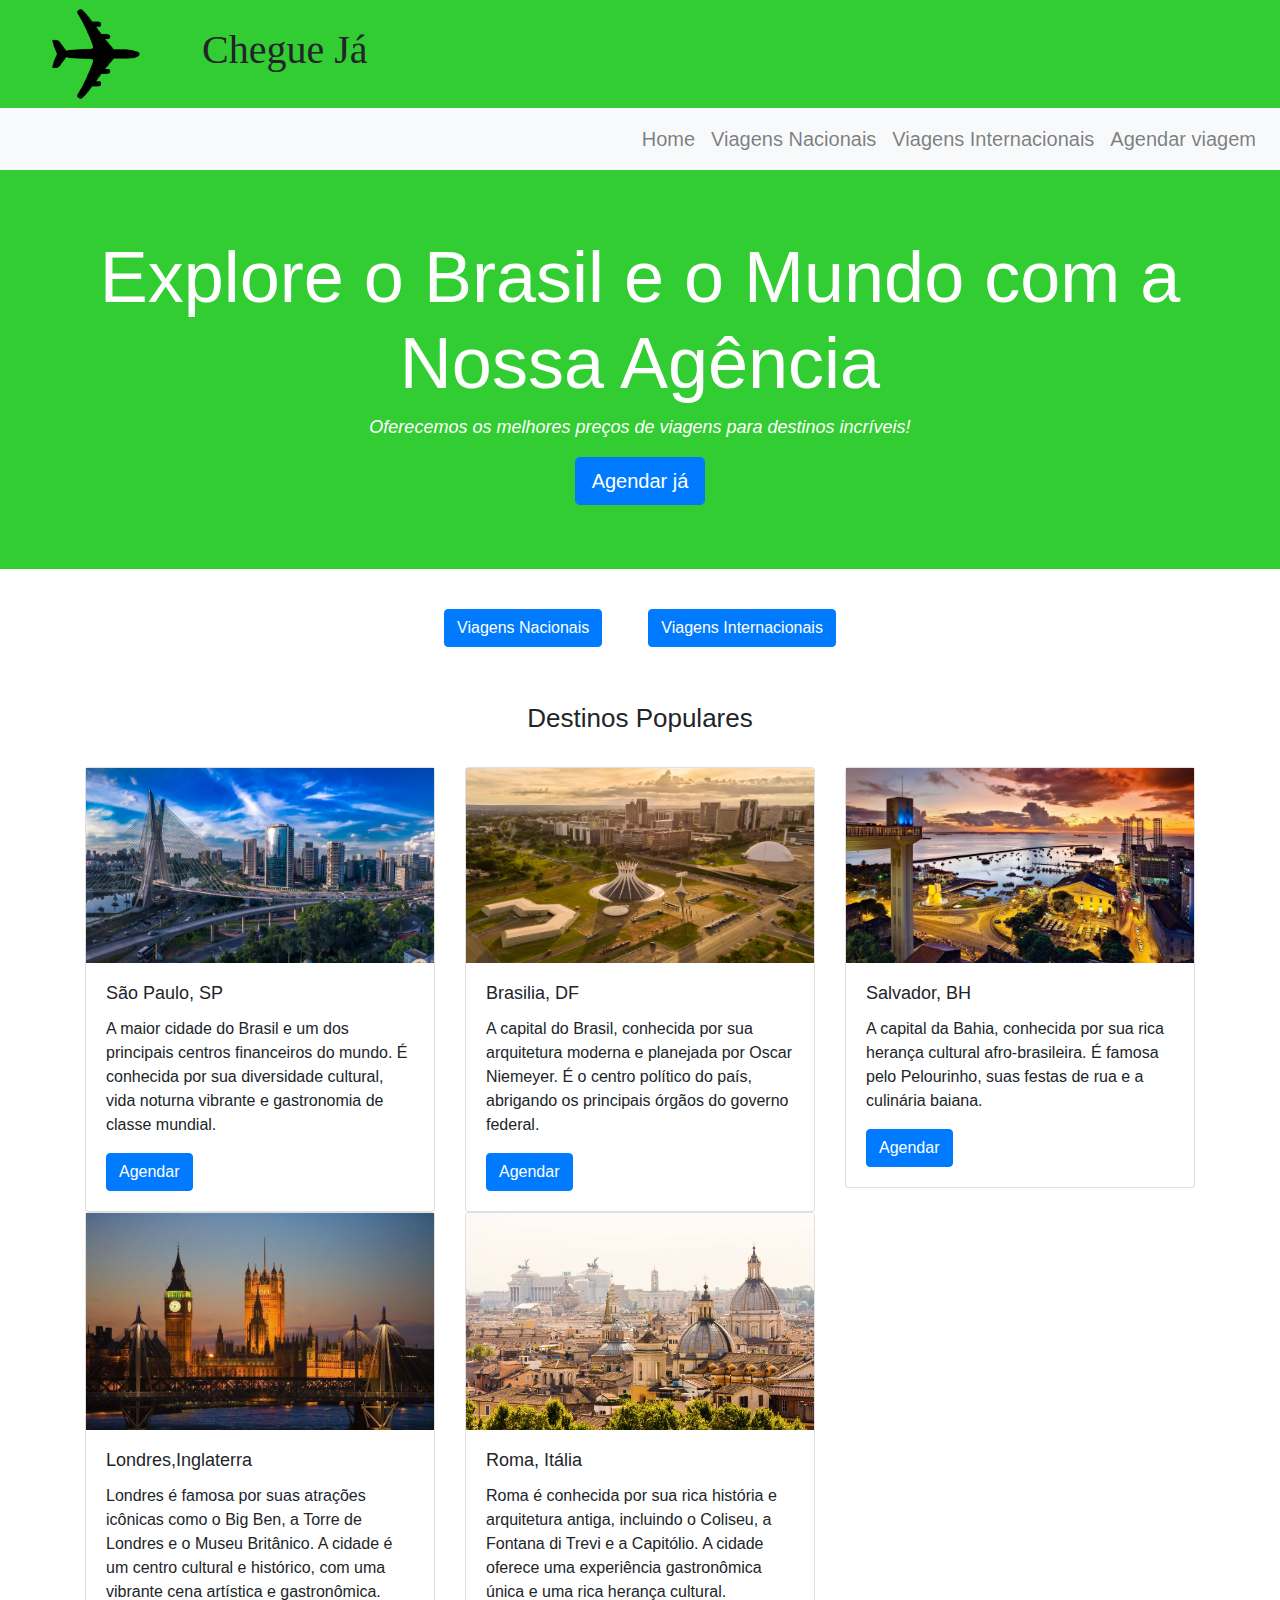
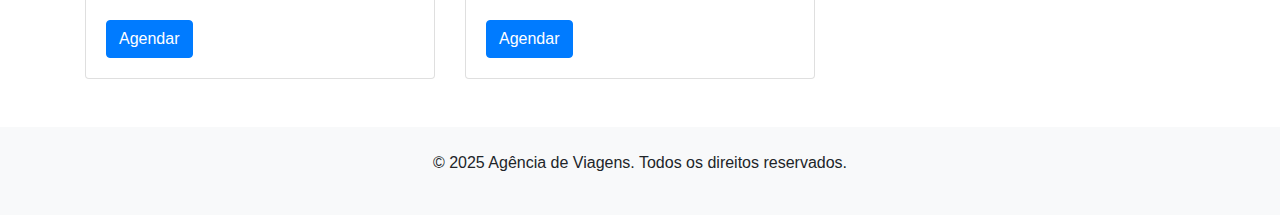
<file: index.html>
<!DOCTYPE html>
<html lang="pt-BR">
<head>
    <meta charset="UTF-8">
    <meta name="viewport" content="width=device-width, initial-scale=1.0">
    <title>Chegue Já - Agencia de Viagens</title>
    <link rel="stylesheet" href="https://stackpath.bootstrapcdn.com/bootstrap/4.5.2/css/bootstrap.min.css">
    <link rel="stylesheet" href="style.css">

</head>
<body>

    <!-- Imagem de Logo -->
    <div class="header logo-bacground">
        <img src="imagens/logo-removebg-preview.png" alt="Logo da Agência">
        <h1 class="logo-text" >Chegue Já</h1>
    </div>

    <!-- Navbar -->
    <nav class="navbar navbar-expand-lg navbar-light bg-light">
        <div class="ml-auto">
            <button class="navbar-toggler" type="button" data-toggle="collapse" data-target="#navbarNav" aria-controls="navbarNav" aria-expanded="false" aria-label="Toggle navigation">
            <span class="navbar-toggler-icon"></span>
            </button>
        </div>
        
        <div class="collapse navbar-collapse justify-content-end" id="navbarNav">
            <ul class="navbar-nav">
                <li class="nav-item">
                    <a class="nav-link" href="index.html">Home</a>
                </li>
                <li class="nav-item">
                    <a class="nav-link" href="vig_nacional.html">Viagens Nacionais</a>
                </li>
                <li class="nav-item">
                    <a class="nav-link" href="vig_internacional.html">Viagens Internacionais</a>
                </li>
                <li class="nav-item">
                    <a class="nav-link" href="fale_conosco.html">Agendar viagem</a>
                </li>
            </ul>
        </div>
    </nav>

    <!-- Banner -->
    <div class="jumbotron jumbotron-fluid banner">
        <div class="container text-center">
            <h1 class="display-3">Explore o Brasil e o  Mundo com a Nossa Agência</h1>
            <p class="lead">Oferecemos os melhores preços de viagens para destinos incríveis!</p>
            <a class="btn btn-primary btn-lg" href="fale_conosco.html" role="button">Agendar já</a>
        </div>
    </div>

    <!-- menu horizontal -->
    <div class="container">
        <div class="row justify-content-center">

            <div class="col-auto">
                <a href="vig_nacional.html" class="btn btn-primary m-2">Viagens Nacionais</a>
            </div>

            <div class="col-auto">
                <a href="vig_internacional.html" class="btn btn-primary m-2">Viagens Internacionais</a>
            </div>

        </div>
    </div>

    <!-- Destinos Populares -->
    <div class="container my-5">
        <h2 class="text-center">Destinos Populares</h2>
        <br>
        <div class="row">

            <div class="col-md-4">
                <div class="card">
                    <img src="imagens/sao_paulo.jpg" alt="Destino Nacional 1: São Paulo, SP">
                    <div class="card-body">
                        <h5 class="card-title">São Paulo, SP</h5>
                        <p class="card-text">A maior cidade do Brasil e um dos principais centros financeiros do mundo. É conhecida por sua diversidade cultural, vida noturna vibrante e gastronomia de classe mundial.</p>
                        <a href="fale_conosco.html" class="btn btn-primary">Agendar</a>
                    </div>
                </div>
            </div>

            <div class="col-md-4">
                <div class="card">
                    <img src="imagens/brasilia.jpg" alt="Destino Nacional 5: Brasilia, DF">
                    <div class="card-body">
                        <h5 class="card-title">Brasilia, DF</h5>
                        <p class="card-text">A capital do Brasil, conhecida por sua arquitetura moderna e planejada por Oscar Niemeyer. É o centro político do país, abrigando os principais órgãos do governo federal.</p>
                        <a href="fale_conosco.html" class="btn btn-primary">Agendar</a>
                    </div>
                </div>
            </div>

            <div class="col-md-4">
                <div class="card">
                    <img src="imagens/salvador.jpg" alt="Destino Nacional 9: Salvador, BH">
                    <div class="card-body">
                        <h5 class="card-title">Salvador, BH</h5>
                        <p class="card-text">A capital da Bahia, conhecida por sua rica herança cultural afro-brasileira. É famosa pelo Pelourinho, suas festas de rua e a culinária baiana.</p>
                        <a href="fale_conosco.html" class="btn btn-primary">Agendar</a>
                    </div>
                </div>
            </div>

            <div class="col-md-4">
                    <div class="card">
                        <img src="imagens/londres.jpg" alt="Destino Internacional 4: Londres,Inglaterra">
                        <div class="card-body">
                            <h5 class="card-title">Londres,Inglaterra</h5>
                            <p class="card-text">Londres é famosa por suas atrações icônicas como o Big Ben, a Torre de Londres e o Museu Britânico. A cidade é um centro cultural e histórico, com uma vibrante cena artística e gastronômica.</p>
                            <a href="fale_conosco.html" class="btn btn-primary">Agendar</a>
                        </div>
                    </div>
                </div>

                <div class="col-md-4">
                    <div class="card">
                        <img src="imagens/roma.jpg" alt="Destino Internacional 5: Roma, Itália">
                        <div class="card-body">
                            <h5 class="card-title">Roma, Itália</h5>
                            <p class="card-text">Roma é conhecida por sua rica história e arquitetura antiga, incluindo o Coliseu, a Fontana di Trevi e a Capitólio. A cidade oferece uma experiência gastronômica única e uma rica herança cultural.</p>
                            <a href="fale_conosco.html" class="btn btn-primary">Agendar</a>
                        </div>
                    </div>
                </div>
            
        </div>
    </div>

    <!-- Footer -->
    <footer class="bg-light text-center py-4 footer-text">
        <p>&copy; 2025 Agência de Viagens. Todos os direitos reservados.</p>
    </footer>

    <!-- Scripts do Bootstrap -->
    <script src="https://code.jquery.com/jquery-3.5.1.slim.min.js"></script> <!-- funcionalidades do menu responsivo -->
    <script src="https://cdn.jsdelivr.net/npm/@popperjs/core@2.5.4/dist/umd/popper.min.js"></script> <!-- posicionamento dinâmico -->
    <script src="https://stackpath.bootstrapcdn.com/bootstrap/4.5.2/js/bootstrap.min.js"></script> <!-- bootstrap -->
</body>
</html>
</file>
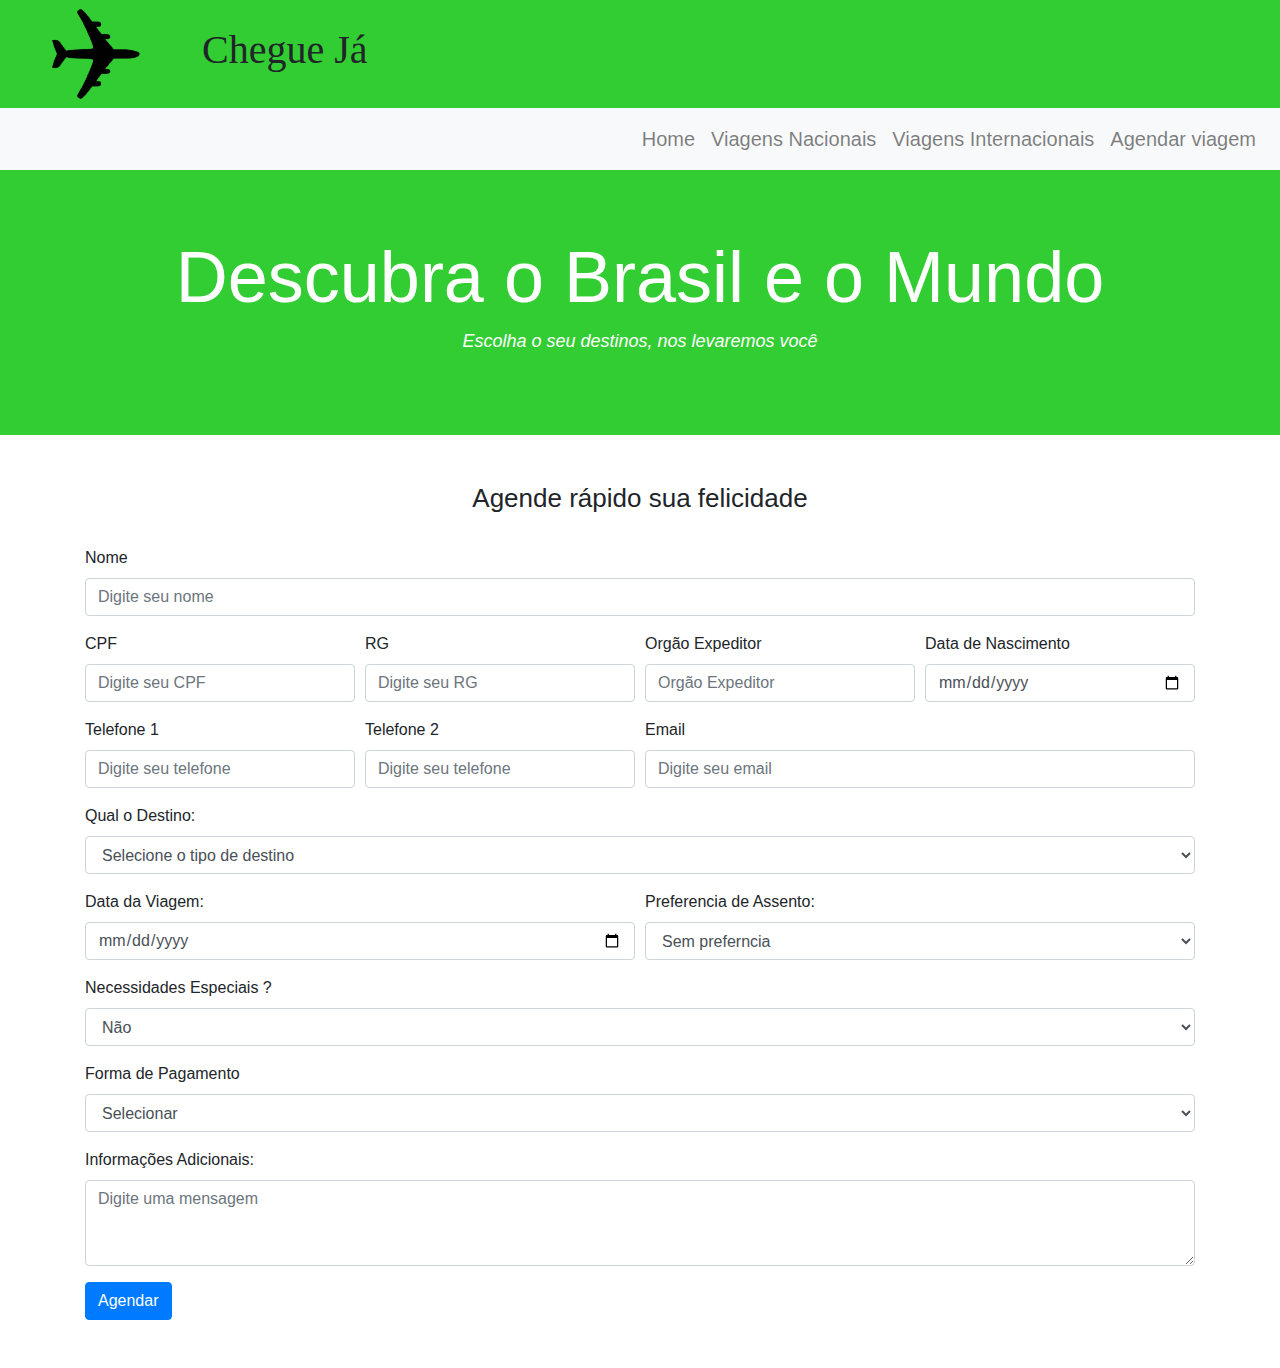
<file: fale_conosco.html>
<!DOCTYPE html>
<html lang="pt-BR">
<head>
    <meta charset="UTF-8">
    <meta name="viewport" content="width=device-width, initial-scale=1.0">
    <title>Chegue Já - Agencia de Viagens</title>
    <link rel="stylesheet" href="https://stackpath.bootstrapcdn.com/bootstrap/4.5.2/css/bootstrap.min.css">
    <link rel="stylesheet" href="style.css">
</head>
<body>

   <!-- Imagem de Logo -->
    <div class="header logo-bacground">
        <img src="imagens/logo-removebg-preview.png" alt="Logo da Agência">
        <h1 class="logo-text" >Chegue Já</h1>
    </div>

    <!-- Navbar -->
    <nav class="navbar navbar-expand-lg navbar-light bg-light">
        <div class="ml-auto">
            <button class="navbar-toggler" type="button" data-toggle="collapse" data-target="#navbarNav" aria-controls="navbarNav" aria-expanded="false" aria-label="Toggle navigation">
            <span class="navbar-toggler-icon"></span>
            </button>
        </div>
        <div class="collapse navbar-collapse justify-content-end" id="navbarNav">
            <ul class="navbar-nav">
                <li class="nav-item">
                    <a class="nav-link" href="index.html">Home</a>
                </li>
                <li class="nav-item">
                    <a class="nav-link" href="vig_nacional.html">Viagens Nacionais</a>
                </li>
                <li class="nav-item">
                    <a class="nav-link" href="vig_internacional.html">Viagens Internacionais</a>
                </li>
                <li class="nav-item">
                    <a class="nav-link" href="fale_conosco.html">Agendar viagem</a>
                </li>
            </ul>
        </div>
    </nav>

    <!-- Banner -->
    <div class="jumbotron jumbotron-fluid banner">
        <div class="container text-center">
            <h1 class="display-3">Descubra o Brasil e o Mundo</h1>
            <p class="lead">Escolha o seu destinos, nos levaremos você</p>
        </div>
    </div>


    <!-- Formulario de Agendamento de Viagem -->
    <div class="container my-5">
        <h2 class="text-center">Agende rápido sua felicidade</h2>
        <br>
        <form>

            <!-- Dados Pessoais do Passageiro -->
            <div class="form-group">
                <label for="nome">Nome</label>
                <input type="text" class="form-control" id="nome" placeholder="Digite seu nome" required>
            </div>
            <div class="form-row">
                <div class="form-group col-md-3">
                    <label for="cpf">CPF</label>
                    <input type="text" class="form-control" id="cpf" placeholder="Digite seu CPF" required>
                </div>
                <div class="form-group col-md-3">
                    <label for="RG">RG</label>
                    <input type="text" class="form-control" id="RG" placeholder="Digite seu RG" required>
                </div>
                <div class="form-group col-md-3">
                    <label for="orgao-expeditor">Orgão Expeditor</label>
                    <input type="text" class="form-control" id="orgao-expeditor" placeholder="Orgão Expeditor" required>
                </div>
                <div class="form-group col-md-3">
                    <label for="data-de-nascimento">Data de Nascimento</label>
                    <input type="date" class="form-control" id="data-de-nascimento" placeholder="Digite sua Data de Nascimento" required>
                </div>
            </div>

            <!-- Dados para contato do passageiro -->
            <div class="form-row">
                <div class="form-group col-md-3">
                    <label for="telefone-1">Telefone 1</label>
                    <input type="tel" class="form-control" id="telefone-1" placeholder="Digite seu telefone" required>
                </div>
                <div class="form-group col-md-3">
                    <label for="telefone-2">Telefone 2</label>
                    <input type="tel" class="form-control" id="telefone-2" placeholder="Digite seu telefone" required>
                </div>
                <div class="form-group col-md-6">
                    <label for="email">Email</label>
                    <input type="email" class="form-control" id="email" placeholder="Digite seu email" required>
                </div>  
            </div>

            <!-- Dados do agendamento do passageiro -->
            <div class="form-group">
                <label for="tipo-destino">Qual o Destino:</label>
                <select class="form-control" id="tipo-destino" onchange="mostrarDestinos()">
                    <option value="">Selecione o tipo de destino</option>
                    <option value="nacional">Nacional</option>
                    <option value="internacional">Internacional</option>
                </select>
            </div>
            <div class="form-group hidden-oculto" id="destinos-nacionais">
                <label for="destino-nacional">Destino Nacional</label>
                <select class="form-control" id="destino-nacional">
                    <option value="">Selecione um destino nacional</option>
                    <option value="sao-paulo">São Paulo</option>
                    <option value="rio-de-janeiro">Rio de Janeiro</option>
                    <option value="salvador">Salvador</option>
                    <option value="recife">Recife</option>
                    <option value="fortaleza">Fortaleza</option>
                    <option value="belo-horizonte">Belo Horizonte</option>
                    <option value="brasilia">Brasilia</option>
                    <option value="campinas">Campinas</option>
                    <option value="curitiba">Curitiba</option>
                    <option value="manaus">Manaus</option>
                </select>
            </div>
            <div class="form-group hidden-oculto" id="destinos-internacionais">
                <label for="destino-internacional">Destino Internacional</label>
                <select class="form-control" id="destino-internacional">
                    <option value="">Selecione um destino internacional</option>
                    <option value="nova-york">Nova York</option>
                    <option value="paris">Paris</option>
                    <option value="londres">Londres</option>
                    <option value="toquio">Tóquio</option>
                    <option value="sydney">Sydney</option>
                    <option value="kyoto">Kyoto</option>
                    <option value="roma">Roma</option>
                    <option value="cairo">Cairo</option>
                    <option value="bangkok">Bangkok</option>
                    <option value="istambul">Istambul</option>
                    <option value="barcelona">Barcelona</option>
                </select>

                <div class="form-group">
                    <label for="passaporte">Seu passaporte</label>
                    <input type="text" class="form-control" id="passaporte" placeholder="Digite seu passaporte" required>
                </div>

            </div>
            <div class="form-row">
                <div class="form-group col-md-6">
                    <label for="data">Data da Viagem:</label>
                    <input type="date" class="form-control" id="data" required>
                </div>

                <div class="form-group col-md-6">
                    <label for="pref-assento">Preferencia de Assento:</label>
                    <select class="form-control" id="pref-assento">
                        <option value="sem-preferencia">Sem preferncia</option>
                        <option value="pref-janela">Janela (adcional de 5%)</option>
                        <option value="pref-corredor">Corredor (adcional de 2%)</option>
                    </select>
                </div>
            </div>

            <div class="form-group">
                <label for="necessidade-especial">Necessidades Especiais ?</label>
                <select class="form-control" id="necessidade-especial" onchange="necessidadesEspeciais()" required>
                    <option value="necessidade-especial-não">Não</option>
                    <option value="necessidade-especial-sim">Sim</option>
                </select>
            </div>

            <div class="form-group hidden-oculto" id="necessidades-especiais">
                <label for="text-necessidade">Qual sua necessidade ?</label>
                <textarea class="form-control" id="sua-necissidade" rows="3" placeholder="Informe sua necessidade:" required></textarea>
            </div>




            <!-- Dados do agendamento do passageiro -->
            <div class="form-group">
                <label for="forma-de-pagamento">Forma de Pagamento</label>
                <select class="form-control" id="tipo-pagamento" onchange="formaPagamento()">
                    <option value="">Selecionar</option>
                    <option value="credito">Cartão de Credito</option>
                    <option value="pix">Pix</option>
                </select>
                
           <div class="form-group hidden-oculto" id="Pagamento-pix">
               <div class="form-group">
                
                   <h5>Pagar por link:</h5>
                    <p class="form-group">Chave Pix da Empresa:</p>
                    <p id="chavePix">chave-pix-da-empresa@recode.com</p>
                    <button type="button" onclick="copiarChave()">Copiar Chave Pix</button>

                    <h5>QR Code para Pagamento:</h5>
                    <img class="form-group" src="imagens/qr_code.jpeg" alt="QR Code para Pagamento">
               </div> 

            </div>

            <div class="form-group hidden-oculto" id="Pagamento-cartão">
               <label for="cardNumber">Númeto do Cartão</label>
               <input type="text" class="form-control" name="cardNumber" required>

                <label for="cardName">Nome do Titular:</label>
                <input type="text" class="form-control" name="cardName" required>
                
                <label for="expiryDate">Data de Validade (MM/AA):</label>
                <input type="date" class="form-control" name="expiryDate" required>
                
                <label for="cvv">Código de Segurança (CVV):</label>
                <input type="text" class="form-control" name="cvv" required>
            </div>


            </div>
            <div class="form-group">
                <label for="mensagem">Informações Adicionais:</label>
                <textarea class="form-control" id="mensagem" rows="3" placeholder="Digite uma mensagem"></textarea>
            </div>
            <button type="submit" class="btn btn-primary">Agendar</button>
        </form>
    </div>

    <!-- Scripts do Bootstrap -->
    <script src="https://code.jquery.com/jquery-3.5.1.slim.min.js"></script> <!-- funcionalidades do menu responsivo -->
    <script src="https://cdn.jsdelivr.net/npm/@popperjs/core@2.5.4/dist/umd/popper.min.js"></script> <!-- posicionamento dinâmico -->
    <script src="https://stackpath.bootstrapcdn.com/bootstrap/4.5.2/js/bootstrap.min.js"></script> <!-- bootstrap -->

    <!-- Script externo -->
    <script src="script.js"></script>
</body>
</html>
</file>
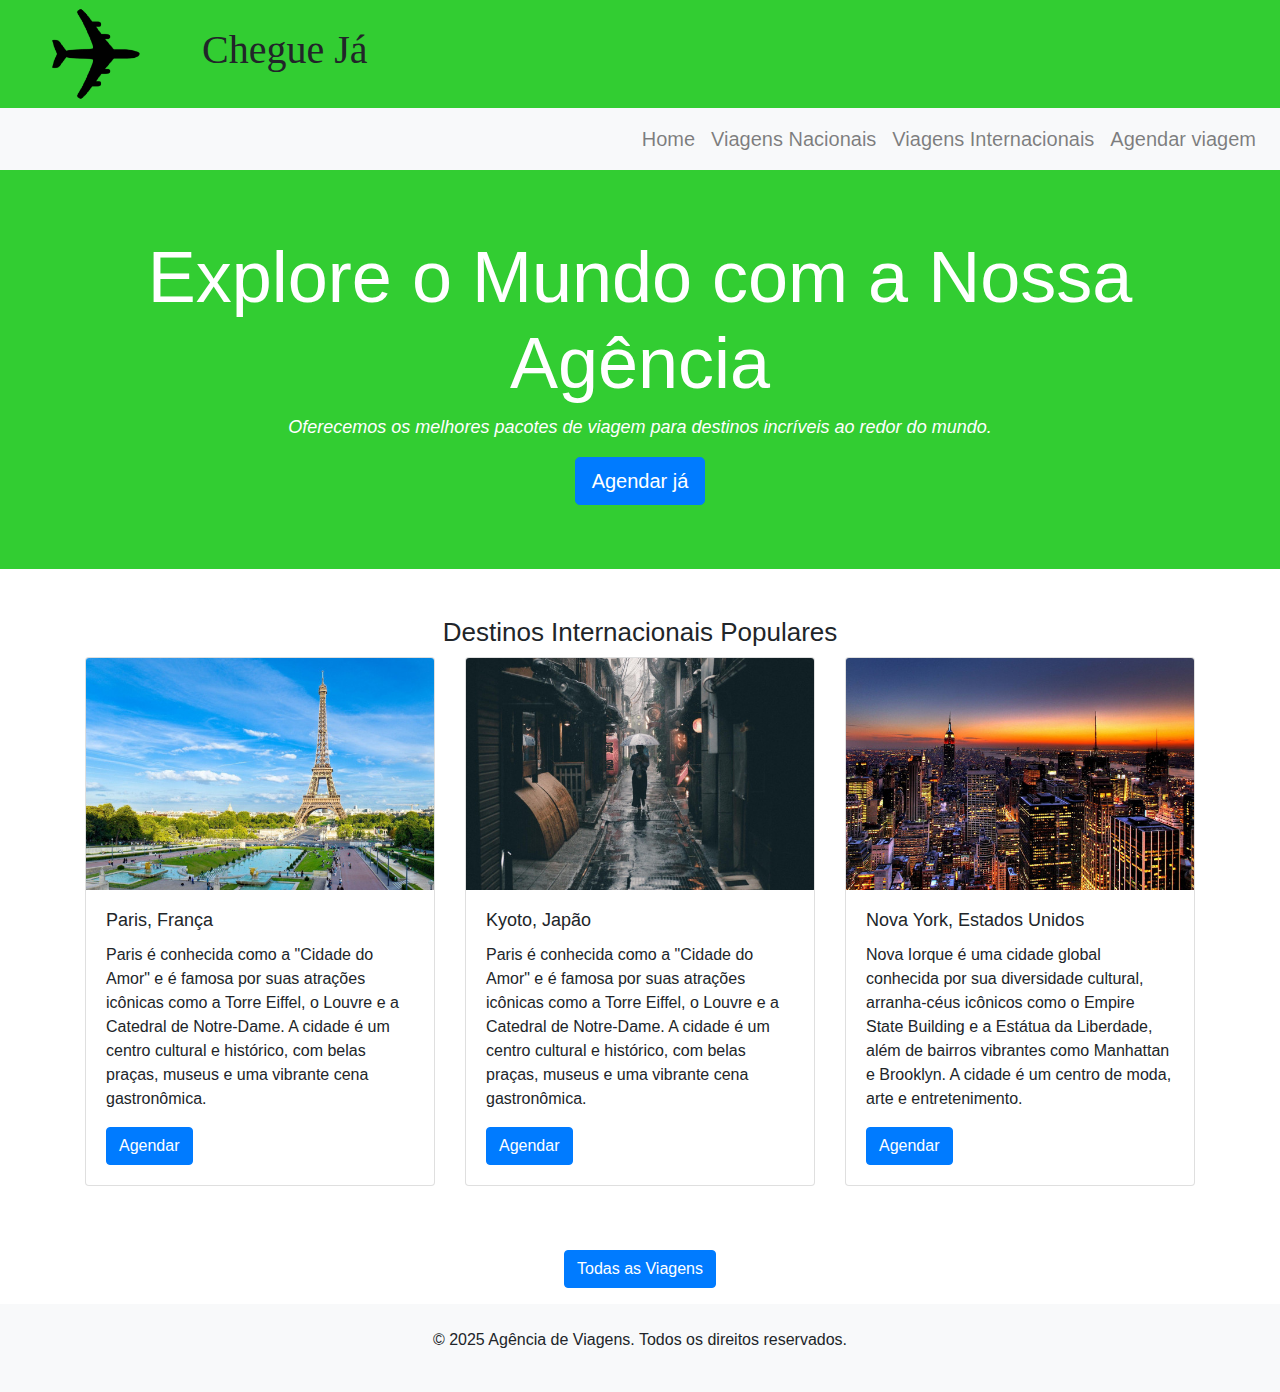
<file: vig_internacional.html>
<!DOCTYPE html>
<html lang="pt-BR">
<head>
    <meta charset="UTF-8">
    <meta name="viewport" content="width=device-width, initial-scale=1.0">
    <title>Chegue Já - Agencia de Viagens</title>
    <link rel="stylesheet" href="https://stackpath.bootstrapcdn.com/bootstrap/4.5.2/css/bootstrap.min.css">
    <link rel="stylesheet" href="style.css">
</head>
<body>
    <!-- Imagem de Logo -->
    <div class="header logo-bacground">
        <img src="imagens/logo-removebg-preview.png" alt="Logo da Agência">
        <h1 class="logo-text" >Chegue Já</h1>
    </div>

    <!-- Navbar -->
    <nav class="navbar navbar-expand-lg navbar-light bg-light">
        <div class="ml-auto">
            <button class="navbar-toggler" type="button" data-toggle="collapse" data-target="#navbarNav" aria-controls="navbarNav" aria-expanded="false" aria-label="Toggle navigation">
            <span class="navbar-toggler-icon"></span>
            </button>
        </div>
        <div class="collapse navbar-collapse justify-content-end" id="navbarNav">
            <ul class="navbar-nav">
                <li class="nav-item">
                    <a class="nav-link" href="index.html">Home</a>
                </li>
                <li class="nav-item">
                    <a class="nav-link" href="vig_nacional.html">Viagens Nacionais</a>
                </li>
                <li class="nav-item">
                    <a class="nav-link" href="vig_internacional.html">Viagens Internacionais</a>
                </li>
                <li class="nav-item">
                    <a class="nav-link" href="fale_conosco.html">Agendar viagem</a>
                </li>
            </ul>
        </div>
    </nav>

    <!-- Banner -->
    <div class="jumbotron jumbotron-fluid banner">
        <div class="container text-center">
            <h1 class="display-3">Explore o Mundo com a Nossa Agência</h1>
            <p class="lead">Oferecemos os melhores pacotes de viagem para destinos incríveis ao redor do mundo.</p>
            <a class="btn btn-primary btn-lg" href="fale_conosco.html" role="button">Agendar já</a>
        </div>
    </div>

    <!-- Destinos Internacionais Populares -->
    <div class="container my-5">
        <h2 class="text-center">Destinos Internacionais Populares</h2>

        <div class="row">
            <div class="col-md-4">
                <div class="card">
                    <img src="imagens/paris.jpg" class="card-img-top" alt="Destino Internacional 1: Paris, França">
                    <div class="card-body">
                        <h5 class="card-title">Paris, França</h5>
                        <p class="card-text">Paris é conhecida como a "Cidade do Amor" e é famosa por suas atrações icônicas como a Torre Eiffel, o Louvre e a Catedral de Notre-Dame. A cidade é um centro cultural e histórico, com belas praças, museus e uma vibrante cena gastronômica.</p>
                        <a href="fale_conosco.html" class="btn btn-primary">Agendar</a>
                    </div>
                </div>
            </div>

            <div class="col-md-4">
                <div class="card">
                    <img src="imagens/kyoto.jpg" class="card-img-top" alt="Destino Internacional 2: Kyoto, Japão">
                    <div class="card-body">
                        <h5 class="card-title">Kyoto, Japão</h5>
                        <p class="card-text">Paris é conhecida como a "Cidade do Amor" e é famosa por suas atrações icônicas como a Torre Eiffel, o Louvre e a Catedral de Notre-Dame. A cidade é um centro cultural e histórico, com belas praças, museus e uma vibrante cena gastronômica.</p>
                        <a href="fale_conosco.html" class="btn btn-primary">Agendar</a>
                    </div>
                </div>
            </div>

            <div class="col-md-4">
                <div class="card">
                    <img src="imagens/nova_york.jpg" class="card-img-top" alt="Destino Internacional 3: Nova York, Estados Unidos">
                    <div class="card-body">
                        <h5 class="card-title">Nova York, Estados Unidos</h5>
                        <p class="card-text">Nova Iorque é uma cidade global conhecida por sua diversidade cultural, arranha-céus icônicos como o Empire State Building e a Estátua da Liberdade, além de bairros vibrantes como Manhattan e Brooklyn. A cidade é um centro de moda, arte e entretenimento.</p>
                        <a href="fale_conosco.html" class="btn btn-primary">Agendar</a>
                    </div>
                </div>
            </div>

        </div>
    </div>

    <!-- Pagina todas as viagens (oculta) -->
    <div class="container">
        <div class="d-flex justify-content-center">
            <button class="btn btn-primary my-3" onclick="toggleSection()">Todas as Viagens</button>
        </div>
        
        <div class="hidden-section">
            <div class="row">

                <div class="col-md-4">
                    <div class="card">
                        <img src="imagens/londres.jpg" alt="Destino Internacional 4: Londres,Inglaterra">
                        <div class="card-body">
                            <h5 class="card-title">Londres,Inglaterra</h5>
                            <p class="card-text">Londres é famosa por suas atrações icônicas como o Big Ben, a Torre de Londres e o Museu Britânico. A cidade é um centro cultural e histórico, com uma vibrante cena artística e gastronômica.</p>
                            <a href="fale_conosco.html" class="btn btn-primary">Agendar</a>
                        </div>
                    </div>
                </div>

                <div class="col-md-4">
                    <div class="card">
                        <img src="imagens/roma.jpg" alt="Destino Internacional 5: Roma, Itália">
                        <div class="card-body">
                            <h5 class="card-title">Roma, Itália</h5>
                            <p class="card-text">Roma é conhecida por sua rica história e arquitetura antiga, incluindo o Coliseu, a Fontana di Trevi e a Capitólio. A cidade oferece uma experiência gastronômica única e uma rica herança cultural.</p>
                            <a href="fale_conosco.html" class="btn btn-primary">Agendar</a>
                        </div>
                    </div>
                </div>

                <div class="col-md-4">
                    <div class="card">
                        <img src="imagens/cairo.jpg" alt="Destino Internacional 6: Cairo, Egito">
                        <div class="card-body">
                            <h5 class="card-title">Cairo, Egito</h5>
                            <p class="card-text">Cairo é conhecida por suas antigas pirâmides e templos, como a Grande Pirâmide de Gizé e a Esfinge. A cidade é um centro histórico e cultural, com uma rica herança arqueológica.</p>
                            <a href="fale_conosco.html" class="btn btn-primary">Agendar</a>
                        </div>
                    </div>
                </div>
            

                <div class="col-md-4">
                    <div class="card">
                        <img src="imagens/bangkok.jpg" alt="Destino Internacional 7: Bangkok, Tailândia">
                        <div class="card-body">
                            <h5 class="card-title">Bangkok, Tailândia</h5>
                            <p class="card-text">Bangkok é famosa por seus templos coloridos, mercados movimentados e vida noturna vibrante. A cidade é um centro cultural e religioso, com muitos templos e santuários históricos.</p>
                            <a href="fale_conosco.html" class="btn btn-primary">Agendar</a>
                        </div>
                    </div>
                </div>

                <div class="col-md-4">
                    <div class="card">
                        <img src="imagens/istambul.jpg" alt="Destino Internacional 8: Istambul, Turquia">
                        <div class="card-body">
                            <h5 class="card-title">Istambul, Turquia</h5>
                            <p class="card-text">Istambul é conhecida por sua rica história e cultura, com a Mesquita Azul, o Palácio Topkapi e a Basílica de Santa Sofia. A cidade é um cruzamento entre Oriente e Ocidente.</p>
                            <a href="fale_conosco.html" class="btn btn-primary">Agendar</a>
                        </div>
                    </div>
                </div>

                <div class="col-md-4">
                    <div class="card">
                        <img src="imagens/sydney.jpg" alt="Destino Internacional 9: Sydney, Austrália">
                        <div class="card-body">
                            <h5 class="card-title">Sydney, Austrália</h5>
                            <p class="card-text">Sydney é famosa por sua arquitetura moderna, como a Ópera de Sydney, e suas belas praias. A cidade é um centro cultural e esportivo, com muitos eventos e atividades ao ar livre.</p>
                            <a href="fale_conosco.html" class="btn btn-primary">Agendar</a>
                        </div>
                    </div>
                </div>

                <div class="col-md-4">
                    <div class="card">
                        <img src="imagens/barcelona.jpg" alt="Destino Internacional 9: Barcelona, Espanha">
                        <div class="card-body">
                            <h5 class="card-title">Barcelona, Espanha</h5>
                            <p class="card-text">Barcelona é conhecida por suas obras de Gaudí, como a Sagrada Família e o Parque Güell. A cidade é um centro cultural e artístico, com uma vibrante cena gastronômica.</p>
                            <a href="fale_conosco.html" class="btn btn-primary">Agendar</a>
                        </div>
                    </div>
                </div>

            </div>

        </div>
    </div>


    <!-- Footer -->
    <footer class="bg-light text-center py-4 footer-text">
        <p>&copy; 2025 Agência de Viagens. Todos os direitos reservados.</p>
    </footer>

    <!-- Scripts do Bootstrap -->
    <script src="https://code.jquery.com/jquery-3.5.1.slim.min.js"></script> <!-- funcionalidades do menu responsivo -->
    <script src="https://cdn.jsdelivr.net/npm/@popperjs/core@2.5.4/dist/umd/popper.min.js"></script> <!-- posicionamento dinâmico -->
    <script src="https://stackpath.bootstrapcdn.com/bootstrap/4.5.2/js/bootstrap.min.js"></script> <!-- bootstrap -->

    <!-- Script js -->
    <script src="script.js"></script>
</body>
</html>
</file>
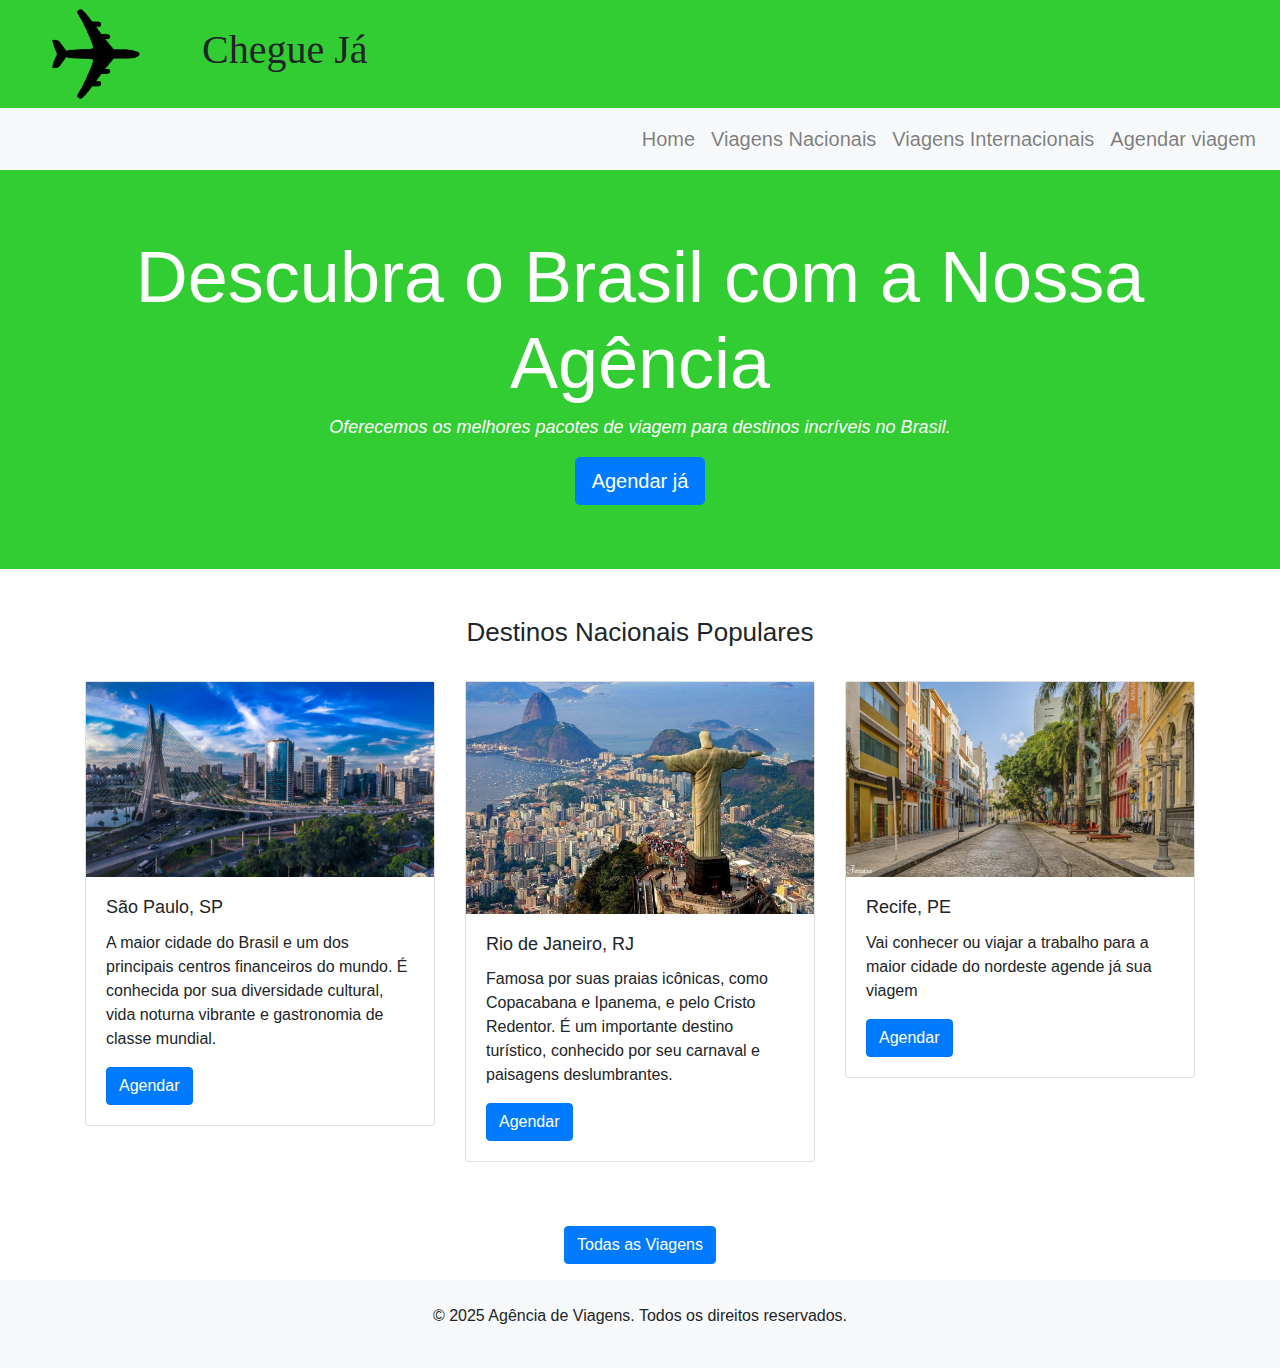
<file: vig_nacional.html>
<!DOCTYPE html>
<html lang="pt-BR">
<head>
    <meta charset="UTF-8">
    <meta name="viewport" content="width=device-width, initial-scale=1.0">
    <title>Chegue Já - Agencia de Viagens</title>
    <link rel="stylesheet" href="https://stackpath.bootstrapcdn.com/bootstrap/4.5.2/css/bootstrap.min.css">
    <link rel="stylesheet" href="style.css">
</head>
<body>

    <!-- Imagem de Logo -->
    <div class="header logo-bacground">
        <img src="imagens/logo-removebg-preview.png" alt="Logo da Agência">
        <h1 class="logo-text" >Chegue Já</h1>
    </div>

    <!-- Navbar -->
    <nav class="navbar navbar-expand-lg navbar-light bg-light">
        <div class="ml-auto">
            <button class="navbar-toggler" type="button" data-toggle="collapse" data-target="#navbarNav" aria-controls="navbarNav" aria-expanded="false" aria-label="Toggle navigation">
            <span class="navbar-toggler-icon"></span>
            </button>
        </div>
        <div class="collapse navbar-collapse justify-content-end" id="navbarNav">
            <ul class="navbar-nav">
                <li class="nav-item">
                    <a class="nav-link" href="index.html">Home</a>
                </li>
                <li class="nav-item">
                    <a class="nav-link" href="vig_nacional.html">Viagens Nacionais</a>
                </li>
                <li class="nav-item">
                    <a class="nav-link" href="vig_internacional.html">Viagens Internacionais</a>
                </li>
                <li class="nav-item">
                    <a class="nav-link" href="fale_conosco.html">Agendar viagem</a>
                </li>
            </ul>
        </div>
    </nav>

    <!-- Banner -->
    <div class="jumbotron jumbotron-fluid banner">
        <div class="container text-center">
            <h1 class="display-3">Descubra o Brasil com a Nossa Agência</h1>
            <p class="lead">Oferecemos os melhores pacotes de viagem para destinos incríveis no Brasil.</p>
            <a class="btn btn-primary btn-lg" href="fale_conosco.html" role="button">Agendar já</a>
        </div>
    </div>

    <!-- Destinos Nacionais Populares -->
    <div class="container my-5">
        <h2 class="text-center">Destinos Nacionais Populares</h2>
        <br>
        <div class="row">

            <div class="col-md-4">
                <div class="card">
                    <img src="imagens/sao_paulo.jpg" alt="Destino Nacional 1: São Paulo, SP">
                    <div class="card-body">
                        <h5 class="card-title">São Paulo, SP</h5>
                        <p class="card-text">A maior cidade do Brasil e um dos principais centros financeiros do mundo. É conhecida por sua diversidade cultural, vida noturna vibrante e gastronomia de classe mundial.</p>
                        <a href="fale_conosco.html" class="btn btn-primary">Agendar</a>
                    </div>
                </div>
            </div>

            <div class="col-md-4">
                <div class="card">
                    <img src="imagens/rio_de_janeiro.jpg" alt="Destino Nacional 2: Rio de Janeiro, RJ">
                    <div class="card-body">
                        <h5 class="card-title">Rio de Janeiro, RJ</h5>
                        <p class="card-text">Famosa por suas praias icônicas, como Copacabana e Ipanema, e pelo Cristo Redentor. É um importante destino turístico, conhecido por seu carnaval e paisagens deslumbrantes.</p>
                        <a href="fale_conosco.html" class="btn btn-primary">Agendar</a>
                    </div>
                </div>
            </div>

            <div class="col-md-4">
                <div class="card">
                    <img src="imagens/recife.jpg" alt="Destino Nacional 3: Recife, PE">
                    <div class="card-body">
                        <h5 class="card-title">Recife, PE</h5>
                        <p class="card-text">Vai conhecer ou viajar a trabalho para a maior cidade do nordeste agende já sua viagem</p>
                        <a href="fale_conosco.html" class="btn btn-primary">Agendar</a>
                    </div>
                </div>
            </div>

        </div>
    </div>

    <!-- Pagina todas as viagens (oculta) -->
    <div class="container">
        <div class="d-flex justify-content-center">
            <button class="btn btn-primary my-3" onclick="toggleSection()">Todas as Viagens</button>
        </div>
        
        <div class="hidden-section">
            <div class="row">

                <div class="col-md-4">
                    <div class="card">
                        <img src="imagens/belo_horizonte.jpg" alt="Destino Nacional 4: belo_horizonte, MG">
                        <div class="card-body">
                            <h5 class="card-title">Belo Horizonte, MG</h5>
                            <p class="card-text">A capital de Minas Gerais, conhecida por sua arquitetura moderna e montanhas ao redor. É um importante centro cultural e gastronômico, com muitos bares e restaurantes.</p>
                            <a href="fale_conosco.html" class="btn btn-primary">Agendar</a>
                        </div>
                    </div>
                </div>

                <div class="col-md-4">
                    <div class="card">
                        <img src="imagens/brasilia.jpg" alt="Destino Nacional 5: Brasilia, DF">
                        <div class="card-body">
                            <h5 class="card-title">Brasilia, DF</h5>
                            <p class="card-text">A capital do Brasil, conhecida por sua arquitetura moderna e planejada por Oscar Niemeyer. É o centro político do país, abrigando os principais órgãos do governo federal.</p>
                            <a href="fale_conosco.html" class="btn btn-primary">Agendar</a>
                        </div>
                    </div>
                </div>

                <div class="col-md-4">
                    <div class="card">
                        <img src="imagens/campinas.jpg" alt="Destino Nacional 6: Campinas, SP">
                        <div class="card-body">
                            <h5 class="card-title">Campinas, SP</h5>
                            <p class="card-text">FAZER !!!!</p>
                            <a href="fale_conosco.html" class="btn btn-primary">Agendar</a>
                        </div>
                    </div>
                </div>
            

                <div class="col-md-4">
                    <div class="card">
                        <img src="imagens/curitiba.jpg" alt="Destino Nacional 7: Curitiba, PR ">
                        <div class="card-body">
                            <h5 class="card-title">Curitiba, PR</h5>
                            <p class="card-text">A capital do Paraná, conhecida por seu planejamento urbano e qualidade de vida. É famosa por seus parques, jardins e transporte público eficiente.</p>
                            <a href="fale_conosco.html" class="btn btn-primary">Agendar</a>
                        </div>
                    </div>
                </div>

                <div class="col-md-4">
                    <div class="card">
                        <img src="imagens/fortaleza.jpg" alt="Destino Nacional 8: Fortaliza, CE">
                        <div class="card-body">
                            <h5 class="card-title">Fortaliza, CE</h5>
                            <p class="card-text">A capital do Ceará, conhecida por suas belas praias e clima quente. É um destino turístico popular, com uma vida noturna vibrante e muitas opções de lazer.</p>
                            <a href="fale_conosco.html" class="btn btn-primary">Agendar</a>
                        </div>
                    </div>
                </div>

                <div class="col-md-4">
                    <div class="card">
                        <img src="imagens/manaus.jpg" alt="Destino Nacional 9: Manaus, AM">
                        <div class="card-body">
                            <h5 class="card-title">Manaus, AM</h5>
                            <p class="card-text">A capital do Amazonas, localizada no coração da Amazônia. É conhecida por seu ecoturismo, com acesso à floresta tropical e ao encontro das águas dos rios Negro e Solimões.</p>
                            <a href="fale_conosco.html" class="btn btn-primary">Agendar</a>
                        </div>
                    </div>
                </div>

                <div class="col-md-4">
                    <div class="card">
                        <img src="imagens/salvador.jpg" alt="Destino Nacional 9: Salvador, BH">
                        <div class="card-body">
                            <h5 class="card-title">Salvador, BH</h5>
                            <p class="card-text">A capital da Bahia, conhecida por sua rica herança cultural afro-brasileira. É famosa pelo Pelourinho, suas festas de rua e a culinária baiana.</p>
                            <a href="fale_conosco.html" class="btn btn-primary">Agendar</a>
                        </div>
                    </div>
                </div>

            </div>

        </div>
    </div>


    <!-- Footer -->
    <footer class="bg-light text-center py-4 footer-text">
        <p>&copy; 2025 Agência de Viagens. Todos os direitos reservados.</p>
    </footer>

  <!-- Scripts do Bootstrap -->
    <script src="https://code.jquery.com/jquery-3.5.1.slim.min.js"></script> <!-- funcionalidades do menu responsivo -->
    <script src="https://cdn.jsdelivr.net/npm/@popperjs/core@2.5.4/dist/umd/popper.min.js"></script> <!-- posicionamento dinâmico -->
    <script src="https://stackpath.bootstrapcdn.com/bootstrap/4.5.2/js/bootstrap.min.js"></script> <!-- bootstrap -->

    <!-- Script js -->
    <script src="script.js"></script>
</body>
</html>
</file>
<file: style.css>
.header {
  display: flex;
  align-items: center;
  justify-content:left;
}

.header img {
  margin-right: 10px; /* Espaçamento entre a logo e o título */
  width: 15%;
}

.logo-bacground{
  background-color: #32CD32;
}

.logo-text {
  font-family: 'Lobster', cursive;
}

.lead{
  font-style: italic;
  font-size: 18px;
}

.banner {
  background-color: #32CD32; /*verde limão */
  color: white;
  background-size: cover;
}

.text-center{
  font-size: 26px;
  justify-content: center;
}

.card img{
  display: flex;
  align-items: center;
  justify-content: center;
  width: 100%;
}

.card-title{
  font-size: 18px;
  display: flex;
  justify-content: left;
}

.hidden-section {
  display: none; /* Oculta a seção inicialmente */
}

.hidden-oculto{
  display: none;
}

.nav-link{
  display: flex;
  font-size: 20px;
  justify-content:right;
}

.qr-code{
  display: flex;
  align-items: center;
  justify-content: center;
  width: 30%;
}

.footer-text{
  font-size: 16px;
}
</file>
